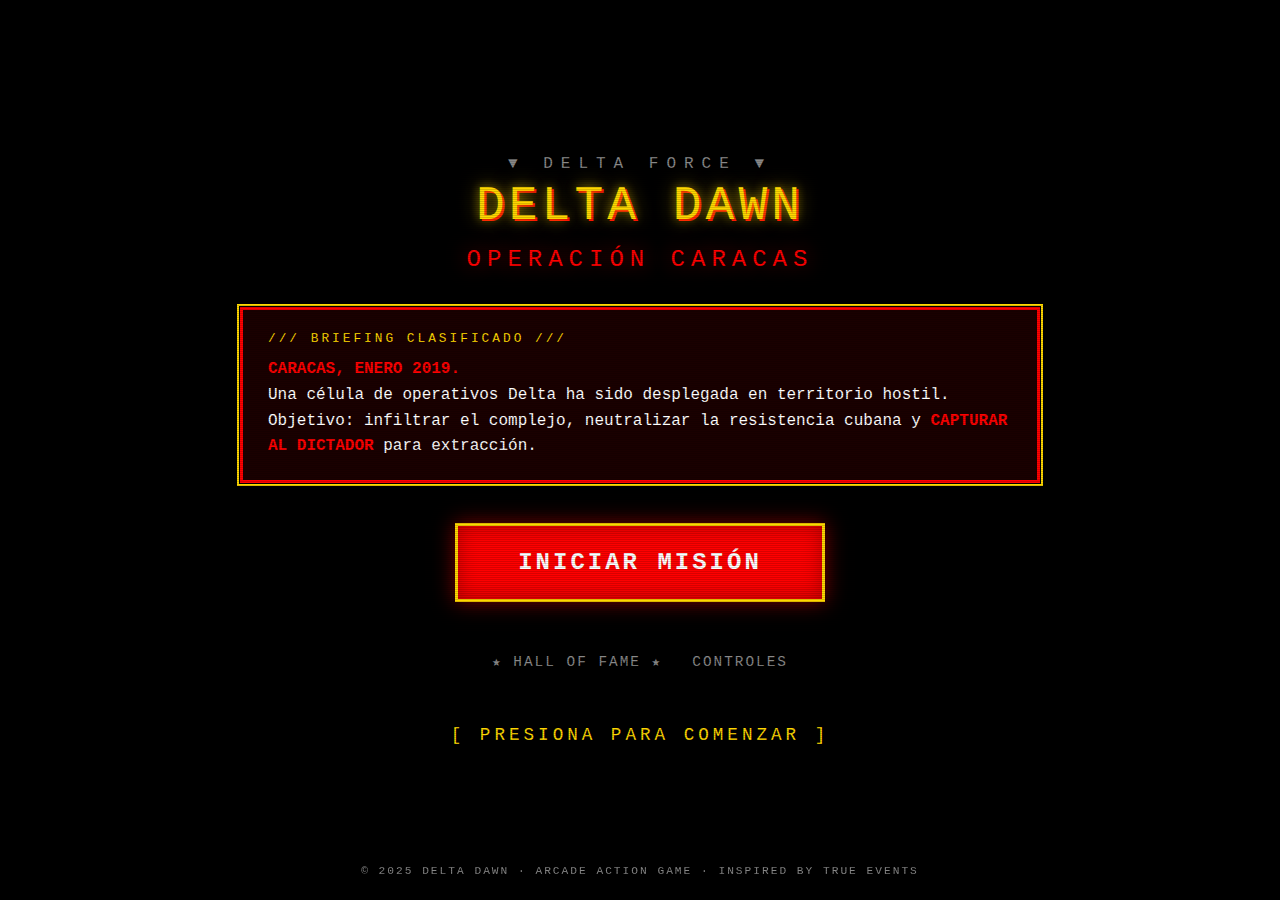
<file: index.html>
<!DOCTYPE html>
<html lang="es">
<head>
    <meta charset="UTF-8">
    <meta name="viewport" content="width=device-width, initial-scale=1.0">
    <title>DELTA DAWN: Operación Caracas</title>
    <meta name="description" content="Caracas, 2019. Una operación encubierta para capturar al dictador. Juego de acción arcade estilo run & gun.">
    <meta name="theme-color" content="#000000">
    
    <!-- Open Graph -->
    <meta property="og:title" content="DELTA DAWN: Operación Caracas">
    <meta property="og:description" content="Caracas, 2019. Una operación encubierta para capturar al dictador.">
    <meta property="og:type" content="website">
    
    <link rel="stylesheet" href="styles.css">
    
    <style>
        .landing-hero {
            text-align: center;
            max-width: 800px;
        }
        
        .landing-logo {
            margin-bottom: 10px;
        }
        
        .landing-logo .delta {
            font-size: 1rem;
            color: var(--text-gray);
            letter-spacing: 8px;
            display: block;
            margin-bottom: 5px;
        }
        
        .landing-logo h1 {
            font-size: 3rem;
            line-height: 1.1;
            margin-bottom: 5px;
        }
        
        .landing-subtitle {
            font-size: 1.5rem;
            color: var(--primary-red);
            letter-spacing: 6px;
            text-transform: uppercase;
            margin-bottom: 30px;
            text-shadow: 0 0 20px var(--glow-red);
        }
        
        .landing-briefing {
            background: rgba(255, 0, 0, 0.1);
            border-left: 3px solid var(--primary-red);
            padding: 20px 25px;
            margin: 30px 0;
            text-align: left;
        }
        
        .landing-briefing .label {
            color: var(--secondary-yellow);
            font-size: 0.8rem;
            letter-spacing: 3px;
            margin-bottom: 10px;
        }
        
        .landing-briefing p {
            color: var(--text-white);
            line-height: 1.6;
        }
        
        .landing-briefing .classified {
            color: var(--primary-red);
            font-weight: bold;
        }
        
        .landing-actions {
            margin-top: 40px;
            display: flex;
            flex-direction: column;
            align-items: center;
            gap: 20px;
        }
        
        .landing-actions .btn-primary {
            font-size: 1.5rem;
            padding: 20px 60px;
        }
        
        .landing-links {
            margin-top: 30px;
            display: flex;
            gap: 30px;
        }
        
        .landing-links a {
            color: var(--text-gray);
            text-decoration: none;
            font-size: 0.9rem;
            letter-spacing: 2px;
            transition: color 0.2s;
        }
        
        .landing-links a:hover {
            color: var(--secondary-yellow);
        }
        
        .insert-coin {
            margin-top: 50px;
            color: var(--secondary-yellow);
            font-size: 1.1rem;
            letter-spacing: 4px;
        }
        
        .credits {
            position: fixed;
            bottom: 20px;
            left: 0;
            right: 0;
            text-align: center;
            color: var(--text-gray);
            font-size: 0.7rem;
            letter-spacing: 2px;
        }
        
        @media (max-width: 768px) {
            .landing-logo h1 {
                font-size: 2rem;
            }
            
            .landing-subtitle {
                font-size: 1rem;
                letter-spacing: 3px;
            }
            
            .landing-actions .btn-primary {
                font-size: 1.2rem;
                padding: 15px 40px;
            }
            
            .landing-links {
                flex-direction: column;
                gap: 15px;
            }
        }
    </style>
</head>
<body>
    <main class="page">
        <div class="landing-hero">
            <!-- LOGO -->
            <div class="landing-logo flicker">
                <span class="delta">▼ DELTA FORCE ▼</span>
                <h1>DELTA DAWN</h1>
            </div>
            <div class="landing-subtitle">Operación Caracas</div>
            
            <!-- BRIEFING -->
            <div class="landing-briefing box">
                <div class="label">/// BRIEFING CLASIFICADO ///</div>
                <p>
                    <span class="classified">CARACAS, ENERO 2019.</span><br>
                    Una célula de operativos Delta ha sido desplegada en territorio hostil. 
                    Objetivo: infiltrar el complejo, neutralizar la resistencia cubana 
                    y <span class="classified">CAPTURAR AL DICTADOR</span> para extracción.
                </p>
            </div>
            
            <!-- ACTIONS -->
            <div class="landing-actions">
                <a href="/play" class="btn btn-primary pulse">
                    INICIAR MISIÓN
                </a>
                
                <div class="landing-links">
                    <a href="/hall">★ HALL OF FAME ★</a>
                    <a href="#controles" onclick="showControls()">CONTROLES</a>
                </div>
            </div>
            
            <!-- INSERT COIN -->
            <div class="insert-coin blink">
                [ PRESIONA PARA COMENZAR ]
            </div>
        </div>
    </main>
    
    <!-- CREDITS -->
    <div class="credits">
        © 2025 DELTA DAWN  ·  ARCADE ACTION GAME  ·  INSPIRED BY TRUE EVENTS
    </div>
    
    <!-- MODAL CONTROLES -->
    <div id="controls-modal" class="modal-overlay">
        <div class="modal">
            <button class="modal-close" onclick="hideControls()">×</button>
            <h2 class="text-yellow">CONTROLES</h2>
            
            <div style="text-align: left; margin-top: 20px;">
                <table>
                    <tr>
                        <td class="text-yellow">← →</td>
                        <td>Mover</td>
                    </tr>
                    <tr>
                        <td class="text-yellow">↑</td>
                        <td>Saltar</td>
                    </tr>
                    <tr>
                        <td class="text-yellow">Z / SPACE</td>
                        <td>Disparar</td>
                    </tr>
                    <tr>
                        <td class="text-yellow">X</td>
                        <td>Granada</td>
                    </tr>
                </table>
            </div>
            
            <div class="mt-20">
                <button class="btn btn-secondary btn-small" onclick="hideControls()">CERRAR</button>
            </div>
        </div>
    </div>
    
    <script>
        function showControls() {
            document.getElementById('controls-modal').classList.add('active');
        }
        
        function hideControls() {
            document.getElementById('controls-modal').classList.remove('active');
        }
        
        // Cerrar modal con ESC
        document.addEventListener('keydown', (e) => {
            if (e.key === 'Escape') hideControls();
            
            // Cualquier tecla lleva al juego (estilo arcade)
            if (!document.getElementById('controls-modal').classList.contains('active')) {
                if (['Enter', ' ', 'z', 'Z'].includes(e.key)) {
                    window.location.href = '/play';
                }
            }
        });
        
        // Click en cualquier lugar lleva al juego
        document.querySelector('.insert-coin').addEventListener('click', () => {
            window.location.href = '/play';
        });
    </script>
</body>
</html>
</file>
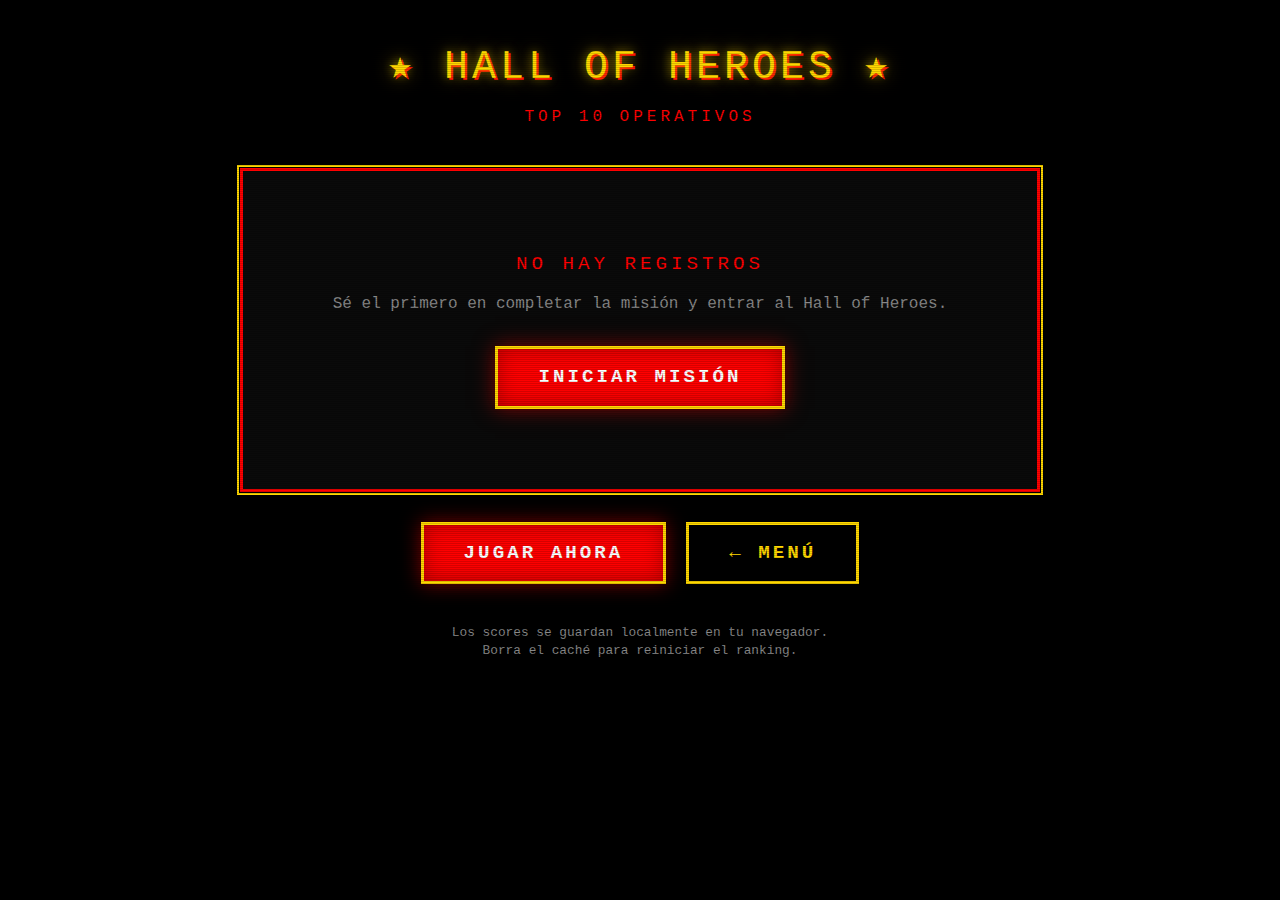
<file: hall.html>
<!DOCTYPE html>
<html lang="es">
<head>
    <meta charset="UTF-8">
    <meta name="viewport" content="width=device-width, initial-scale=1.0">
    <title>DELTA DAWN - Hall of Fame</title>
    <meta name="theme-color" content="#000000">
    
    <link rel="stylesheet" href="styles.css">
    
    <style>
        .hall-page {
            min-height: 100vh;
            display: flex;
            flex-direction: column;
            align-items: center;
            padding: 40px 20px;
        }
        
        .hall-header {
            text-align: center;
            margin-bottom: 40px;
        }
        
        .hall-header h1 {
            font-size: 2.5rem;
            margin-bottom: 10px;
        }
        
        .hall-header .subtitle {
            color: var(--primary-red);
            letter-spacing: 4px;
            font-size: 1rem;
        }
        
        .hall-container {
            width: 100%;
            max-width: 800px;
        }
        
        .hall-table-wrapper {
            background: var(--bg-dark);
            border: 3px solid var(--primary-red);
            padding: 20px;
            position: relative;
        }
        
        .hall-table-wrapper::before {
            content: '';
            position: absolute;
            top: -6px;
            left: -6px;
            right: -6px;
            bottom: -6px;
            border: 2px solid var(--secondary-yellow);
            pointer-events: none;
        }
        
        .hall-table {
            width: 100%;
            border-collapse: collapse;
        }
        
        .hall-table th {
            color: var(--secondary-yellow);
            text-transform: uppercase;
            letter-spacing: 2px;
            font-size: 0.85rem;
            padding: 15px 10px;
            border-bottom: 2px solid var(--primary-red);
            text-align: left;
        }
        
        .hall-table td {
            padding: 15px 10px;
            border-bottom: 1px solid #222;
            font-size: 1rem;
        }
        
        .hall-table tr:hover td {
            background: rgba(255, 0, 0, 0.1);
        }
        
        .hall-table .rank-col {
            width: 50px;
            text-align: center;
            color: var(--text-gray);
        }
        
        .hall-table .name-col {
            color: var(--text-white);
            letter-spacing: 2px;
        }
        
        .hall-table .grade-col {
            text-align: center;
        }
        
        .hall-table .score-col {
            text-align: right;
            color: var(--secondary-yellow);
            font-weight: bold;
        }
        
        .hall-table .time-col {
            text-align: right;
            color: var(--text-gray);
        }
        
        /* Rank badges */
        .grade {
            display: inline-block;
            padding: 3px 10px;
            font-weight: bold;
            letter-spacing: 1px;
            min-width: 40px;
        }
        
        .grade-s-plus { color: #FFD700; text-shadow: 0 0 10px #FFD700; }
        .grade-s { color: #FFD700; text-shadow: 0 0 8px #FFD700; }
        .grade-a { color: #00FF00; text-shadow: 0 0 8px #00FF00; }
        .grade-b { color: #00BFFF; text-shadow: 0 0 8px #00BFFF; }
        .grade-c { color: #FFFFFF; }
        .grade-d { color: #888888; }
        .grade-f { color: #FF0000; }
        
        /* Top 3 special styles */
        .hall-table tr:nth-child(1) .rank-col { color: #FFD700; font-size: 1.3rem; }
        .hall-table tr:nth-child(2) .rank-col { color: #C0C0C0; font-size: 1.2rem; }
        .hall-table tr:nth-child(3) .rank-col { color: #CD7F32; font-size: 1.1rem; }
        
        .hall-table tr:nth-child(1) .name-col { color: var(--secondary-yellow); }
        
        /* Empty state */
        .empty-state {
            text-align: center;
            padding: 60px 20px;
            color: var(--text-gray);
        }
        
        .empty-state h3 {
            color: var(--primary-red);
            margin-bottom: 15px;
        }
        
        .empty-state p {
            margin-bottom: 30px;
        }
        
        /* Actions */
        .hall-actions {
            display: flex;
            justify-content: center;
            gap: 20px;
            margin-top: 30px;
        }
        
        .hall-footer {
            margin-top: 40px;
            text-align: center;
            color: var(--text-gray);
            font-size: 0.8rem;
        }
        
        @media (max-width: 600px) {
            .hall-header h1 {
                font-size: 1.8rem;
            }
            
            .hall-table th,
            .hall-table td {
                padding: 10px 5px;
                font-size: 0.85rem;
            }
            
            .hall-table .time-col {
                display: none;
            }
        }
    </style>
</head>
<body>
    <main class="hall-page">
        <div class="hall-header">
            <h1 class="flicker">★ HALL OF HEROES ★</h1>
            <div class="subtitle">TOP 10 OPERATIVOS</div>
        </div>
        
        <div class="hall-container">
            <div class="hall-table-wrapper">
                <!-- Tabla o empty state se renderiza con JS -->
                <div id="hall-content">
                    <p class="text-center text-gray">Cargando...</p>
                </div>
            </div>
            
            <div class="hall-actions">
                <a href="/play" class="btn btn-primary">JUGAR AHORA</a>
                <a href="/" class="btn btn-secondary">← MENÚ</a>
            </div>
        </div>
        
        <div class="hall-footer">
            Los scores se guardan localmente en tu navegador.<br>
            Borra el caché para reiniciar el ranking.
        </div>
    </main>
    
    <script>
        const STORAGE_KEY = 'dd_oc_highscores_v1';
        
        // =====================================
        // LOAD AND RENDER HIGHSCORES
        // =====================================
        function loadHighscores() {
            try {
                const data = localStorage.getItem(STORAGE_KEY);
                if (!data) return [];
                
                const scores = JSON.parse(data);
                
                // Validar que sea un array
                if (!Array.isArray(scores)) return [];
                
                // Ordenar por score descendente
                return scores.sort((a, b) => b.score - a.score).slice(0, 10);
            } catch (e) {
                console.error('Error loading highscores:', e);
                return [];
            }
        }
        
        function getGradeClass(rank) {
            const rankLower = (rank || '').toLowerCase().replace('+', '-plus');
            return `grade-${rankLower}`;
        }
        
        function renderHighscores() {
            const container = document.getElementById('hall-content');
            const scores = loadHighscores();
            
            if (scores.length === 0) {
                container.innerHTML = `
                    <div class="empty-state">
                        <h3>NO HAY REGISTROS</h3>
                        <p>Sé el primero en completar la misión y entrar al Hall of Heroes.</p>
                        <a href="/play" class="btn btn-primary">INICIAR MISIÓN</a>
                    </div>
                `;
                return;
            }
            
            let tableHTML = `
                <table class="hall-table">
                    <thead>
                        <tr>
                            <th class="rank-col">#</th>
                            <th class="name-col">CALLSIGN</th>
                            <th class="grade-col">RANK</th>
                            <th class="score-col">SCORE</th>
                            <th class="time-col">TIEMPO</th>
                        </tr>
                    </thead>
                    <tbody>
            `;
            
            scores.forEach((entry, index) => {
                const position = index + 1;
                const positionSymbol = position <= 3 ? ['🥇', '🥈', '🥉'][index] : position;
                const gradeClass = getGradeClass(entry.rank);
                
                tableHTML += `
                    <tr>
                        <td class="rank-col">${positionSymbol}</td>
                        <td class="name-col">${escapeHtml(entry.name || 'AAA')}</td>
                        <td class="grade-col">
                            <span class="grade ${gradeClass}">${escapeHtml(entry.rank || '-')}</span>
                        </td>
                        <td class="score-col">${(entry.score || 0).toLocaleString()}</td>
                        <td class="time-col">${escapeHtml(entry.time || '--:--')}</td>
                    </tr>
                `;
            });
            
            tableHTML += `
                    </tbody>
                </table>
            `;
            
            container.innerHTML = tableHTML;
        }
        
        // Escape HTML para prevenir XSS
        function escapeHtml(text) {
            const div = document.createElement('div');
            div.textContent = text;
            return div.innerHTML;
        }
        
        // =====================================
        // DEBUG: Agregar scores de prueba
        // =====================================
        window.addTestScores = function() {
            const testScores = [
                { name: 'ACE', rank: 'S+', score: 84250, time: '2:12' },
                { name: 'GHO', rank: 'S', score: 71800, time: '2:28' },
                { name: 'MAX', rank: 'S', score: 68400, time: '2:45' },
                { name: 'PRO', rank: 'A', score: 52500, time: '2:58' },
                { name: 'BOB', rank: 'A', score: 48200, time: '3:12' },
                { name: 'JOE', rank: 'B', score: 38900, time: '3:45' },
                { name: 'SAM', rank: 'B', score: 35100, time: '4:02' },
                { name: 'CAT', rank: 'C', score: 28400, time: '4:15' },
                { name: 'DOG', rank: 'C', score: 22100, time: '4:38' },
                { name: 'ZZZ', rank: 'D', score: 15800, time: '5:12' }
            ];
            
            localStorage.setItem(STORAGE_KEY, JSON.stringify(testScores));
            renderHighscores();
            console.log('Test scores added!');
        };
        
        window.clearScores = function() {
            localStorage.removeItem(STORAGE_KEY);
            renderHighscores();
            console.log('Scores cleared!');
        };
        
        // =====================================
        // INIT
        // =====================================
        document.addEventListener('DOMContentLoaded', renderHighscores);
    </script>
</body>
</html>
</file>
<file: styles.css>
/* ═══════════════════════════════════════════════════════════════
   DELTA DAWN: OPERACIÓN CARACAS
   Estilo: Neo-Geo Military Arcade
   Paleta: Negro / Rojo Warning / Amarillo Arcade
   ═══════════════════════════════════════════════════════════════ */

/* === RESET & BASE === */
*, *::before, *::after {
    margin: 0;
    padding: 0;
    box-sizing: border-box;
}

:root {
    --bg-black: #000000;
    --bg-dark: #0a0a0a;
    --primary-red: #FF0000;
    --secondary-yellow: #FFD700;
    --text-white: #FFFFFF;
    --text-gray: #888888;
    --border-red: #CC0000;
    --glow-red: rgba(255, 0, 0, 0.5);
    --glow-yellow: rgba(255, 215, 0, 0.5);
}

html, body {
    height: 100%;
    background: var(--bg-black);
    color: var(--text-white);
    font-family: 'Courier New', Courier, monospace;
    font-size: 16px;
    line-height: 1.4;
    overflow-x: hidden;
}

/* === SCANLINES OVERLAY === */
body::before {
    content: '';
    position: fixed;
    top: 0;
    left: 0;
    width: 100%;
    height: 100%;
    background: repeating-linear-gradient(
        0deg,
        rgba(0, 0, 0, 0.15),
        rgba(0, 0, 0, 0.15) 1px,
        transparent 1px,
        transparent 2px
    );
    pointer-events: none;
    z-index: 9999;
}

/* === TYPOGRAPHY === */
h1, h2, h3 {
    font-weight: normal;
    text-transform: uppercase;
    letter-spacing: 4px;
}

h1 {
    font-size: 2.5rem;
    color: var(--secondary-yellow);
    text-shadow: 
        0 0 10px var(--glow-yellow),
        0 0 20px var(--glow-yellow),
        2px 2px 0 var(--primary-red);
}

h2 {
    font-size: 1.5rem;
    color: var(--primary-red);
    text-shadow: 0 0 10px var(--glow-red);
}

h3 {
    font-size: 1.2rem;
    color: var(--text-white);
}

p {
    color: var(--text-gray);
}

/* === CONTAINERS === */
.container {
    max-width: 1280px;
    margin: 0 auto;
    padding: 20px;
}

.page {
    min-height: 100vh;
    display: flex;
    flex-direction: column;
    align-items: center;
    justify-content: center;
    padding: 40px 20px;
}

/* === BUTTONS === */
.btn {
    display: inline-block;
    padding: 15px 40px;
    font-family: 'Courier New', Courier, monospace;
    font-size: 1.2rem;
    font-weight: bold;
    text-transform: uppercase;
    text-decoration: none;
    letter-spacing: 3px;
    border: 3px solid;
    cursor: pointer;
    transition: all 0.1s ease;
    position: relative;
}

.btn-primary {
    background: var(--primary-red);
    color: var(--text-white);
    border-color: var(--secondary-yellow);
    box-shadow: 
        0 0 20px var(--glow-red),
        inset 0 0 20px rgba(0, 0, 0, 0.3);
}

.btn-primary:hover {
    background: var(--secondary-yellow);
    color: var(--bg-black);
    border-color: var(--primary-red);
    box-shadow: 0 0 30px var(--glow-yellow);
    transform: scale(1.05);
}

.btn-secondary {
    background: transparent;
    color: var(--secondary-yellow);
    border-color: var(--secondary-yellow);
}

.btn-secondary:hover {
    background: var(--secondary-yellow);
    color: var(--bg-black);
    box-shadow: 0 0 20px var(--glow-yellow);
}

.btn-small {
    padding: 10px 20px;
    font-size: 0.9rem;
}

/* === BLINK ANIMATION === */
@keyframes blink {
    0%, 50% { opacity: 1; }
    51%, 100% { opacity: 0; }
}

.blink {
    animation: blink 1s step-end infinite;
}

/* === PULSE ANIMATION === */
@keyframes pulse {
    0%, 100% { 
        box-shadow: 0 0 20px var(--glow-red);
    }
    50% { 
        box-shadow: 0 0 40px var(--glow-red), 0 0 60px var(--glow-red);
    }
}

.pulse {
    animation: pulse 2s ease-in-out infinite;
}

/* === FLICKER ANIMATION === */
@keyframes flicker {
    0%, 100% { opacity: 1; }
    92% { opacity: 1; }
    93% { opacity: 0.8; }
    94% { opacity: 1; }
    96% { opacity: 0.9; }
    97% { opacity: 1; }
}

.flicker {
    animation: flicker 3s linear infinite;
}

/* === BORDER BOX (Pixel Art Style) === */
.box {
    border: 3px solid var(--primary-red);
    background: var(--bg-dark);
    padding: 30px;
    position: relative;
}

.box::before {
    content: '';
    position: absolute;
    top: -6px;
    left: -6px;
    right: -6px;
    bottom: -6px;
    border: 2px solid var(--secondary-yellow);
    pointer-events: none;
}

/* === TABLES === */
table {
    width: 100%;
    border-collapse: collapse;
    font-family: 'Courier New', Courier, monospace;
}

th, td {
    padding: 12px 15px;
    text-align: left;
    border-bottom: 1px solid #333;
}

th {
    color: var(--secondary-yellow);
    text-transform: uppercase;
    letter-spacing: 2px;
    font-size: 0.9rem;
    border-bottom: 2px solid var(--primary-red);
}

td {
    color: var(--text-white);
}

tr:hover td {
    background: rgba(255, 0, 0, 0.1);
}

tr.highlight td {
    color: var(--secondary-yellow);
    text-shadow: 0 0 10px var(--glow-yellow);
}

/* === MODAL === */
.modal-overlay {
    position: fixed;
    top: 0;
    left: 0;
    width: 100%;
    height: 100%;
    background: rgba(0, 0, 0, 0.9);
    display: flex;
    align-items: center;
    justify-content: center;
    z-index: 1000;
    opacity: 0;
    visibility: hidden;
    transition: all 0.3s ease;
}

.modal-overlay.active {
    opacity: 1;
    visibility: visible;
}

.modal {
    background: var(--bg-dark);
    border: 3px solid var(--primary-red);
    padding: 40px;
    max-width: 500px;
    width: 90%;
    text-align: center;
    position: relative;
}

.modal::before {
    content: '';
    position: absolute;
    top: -6px;
    left: -6px;
    right: -6px;
    bottom: -6px;
    border: 2px solid var(--secondary-yellow);
    pointer-events: none;
}

.modal h2 {
    margin-bottom: 20px;
}

.modal-close {
    position: absolute;
    top: 10px;
    right: 15px;
    font-size: 1.5rem;
    color: var(--text-gray);
    background: none;
    border: none;
    cursor: pointer;
    font-family: 'Courier New', Courier, monospace;
}

.modal-close:hover {
    color: var(--primary-red);
}

/* === AUDIO OVERLAY === */
.audio-overlay {
    position: fixed;
    top: 0;
    left: 0;
    width: 100%;
    height: 100%;
    background: rgba(0, 0, 0, 0.95);
    display: flex;
    flex-direction: column;
    align-items: center;
    justify-content: center;
    z-index: 1001;
    cursor: pointer;
}

.audio-overlay h2 {
    margin-bottom: 20px;
}

.audio-overlay p {
    color: var(--secondary-yellow);
    font-size: 1.2rem;
}

/* === GAME CONTAINER === */
.game-wrapper {
    width: 100%;
    max-width: 1280px;
    margin: 0 auto;
    position: relative;
}

.game-container {
    position: relative;
    width: 100%;
    padding-top: 56.25%; /* 16:9 Aspect Ratio */
    background: var(--bg-dark);
    border: 3px solid var(--primary-red);
}

.game-container::before {
    content: '';
    position: absolute;
    top: -6px;
    left: -6px;
    right: -6px;
    bottom: -6px;
    border: 2px solid var(--secondary-yellow);
    pointer-events: none;
    z-index: 1;
}

.game-container iframe {
    position: absolute;
    top: 0;
    left: 0;
    width: 100%;
    height: 100%;
    border: none;
}

/* === GAME CONTROLS === */
.game-controls {
    display: flex;
    justify-content: space-between;
    align-items: center;
    margin-top: 20px;
    padding: 15px 0;
}

.game-controls .left,
.game-controls .right {
    display: flex;
    gap: 15px;
}

/* === SCORE DISPLAY === */
.score-display {
    font-size: 1.5rem;
    color: var(--secondary-yellow);
    text-align: center;
    margin: 20px 0;
    letter-spacing: 3px;
}

.score-display span {
    color: var(--text-white);
}

/* === RANK DISPLAY === */
.rank {
    display: inline-block;
    padding: 5px 15px;
    font-weight: bold;
    letter-spacing: 2px;
}

.rank-s { color: #FFD700; text-shadow: 0 0 10px #FFD700; }
.rank-a { color: #00FF00; text-shadow: 0 0 10px #00FF00; }
.rank-b { color: #00BFFF; text-shadow: 0 0 10px #00BFFF; }
.rank-c { color: #FFFFFF; }
.rank-d { color: #888888; }
.rank-f { color: #FF0000; }

/* === FOOTER === */
.footer {
    margin-top: auto;
    padding: 20px;
    text-align: center;
    color: var(--text-gray);
    font-size: 0.8rem;
}

.footer a {
    color: var(--primary-red);
    text-decoration: none;
}

.footer a:hover {
    color: var(--secondary-yellow);
}

/* === MOBILE WARNING === */
.mobile-warning {
    display: none;
    text-align: center;
    padding: 40px;
    color: var(--secondary-yellow);
}

@media (max-width: 768px) {
    h1 {
        font-size: 1.5rem;
        letter-spacing: 2px;
    }
    
    .btn {
        padding: 12px 25px;
        font-size: 1rem;
    }
    
    .box {
        padding: 20px;
    }
}

@media (max-width: 480px) and (pointer: coarse) {
    .mobile-warning {
        display: block;
    }
    
    .game-container {
        display: none;
    }
}

/* === UTILITY CLASSES === */
.text-center { text-align: center; }
.text-red { color: var(--primary-red); }
.text-yellow { color: var(--secondary-yellow); }
.text-gray { color: var(--text-gray); }
.mt-10 { margin-top: 10px; }
.mt-20 { margin-top: 20px; }
.mt-40 { margin-top: 40px; }
.mb-10 { margin-bottom: 10px; }
.mb-20 { margin-bottom: 20px; }
.hidden { display: none !important; }
</file>
